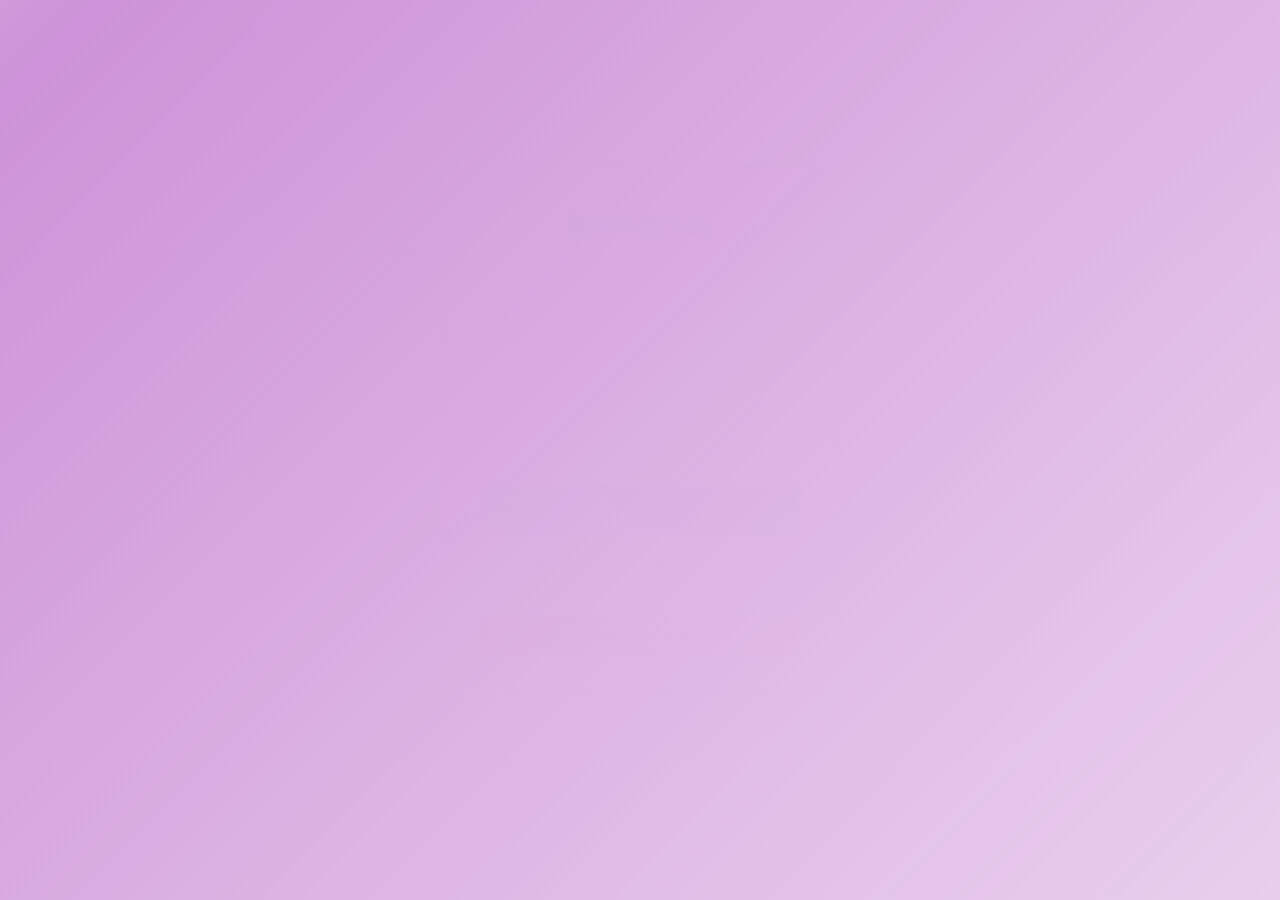
<file: client/index.html>
<!DOCTYPE html>
<html lang="zh-CN">
<head>
    <meta charset="UTF-8">
    <meta name="viewport" content="width=device-width, initial-scale=1.0">
    <title>智能瞭望系统</title>
    <link rel="stylesheet" href="css/style.css">
</head>
<body>
    <!-- 导航栏 -->
    <nav id="navbar" class="navbar">
        <div class="navbar-brand">
            <h1 class="app-name">智能瞭望系统</h1>
        </div>
        
        <div class="navbar-menu">
            <a href="#data-collection" class="navbar-item active">数据采集</a>
            <a href="#data-management" class="navbar-item">数据管理</a>
            <a href="#search-source-management" class="navbar-item">搜索源管理</a>

            <a href="#profile" class="navbar-item">个人资料</a>
        </div>
    </nav>
    
    <!-- 主内容区域 -->
    <main id="main-content" class="main-content">
        <!-- 数据采集页面 -->
        <section id="data-collection" class="page active">
            <div class="page-header">
                <h2>数据采集</h2>
            </div>
            
            <div class="search-controls">
                <input type="text" id="search-content" placeholder="请输入搜索内容">
                <input type="number" id="max-pages" placeholder="筛选页数" min="1" value="1">
                <button id="start-search" class="btn btn-primary">开始搜索</button>
            </div>
            
            <div id="search-status" class="status-message"></div>
            
            <div id="search-results" class="search-results">
                <!-- 数据卡片将通过JavaScript动态生成 -->
            </div>
            
            <div id="pagination" class="pagination">
                <!-- 分页控件将通过JavaScript动态生成 -->
            </div>
            
            <div class="selection-controls">
                <button id="select-all" class="btn btn-secondary">全选</button>
                <button id="deselect-all" class="btn btn-secondary">取消全选</button>
                <button id="filter-selected" class="btn btn-primary">筛选选中数据</button>
            </div>
        </section>
        
        <!-- 数据管理页面 -->
        <section id="data-management" class="page">
            <div class="page-header">
                <h2>数据管理</h2>
            </div>
            
            <div class="search-controls">
                <input type="text" id="data-search-content" placeholder="请输入搜索内容">
                <select id="data-search-field">
                    <option value="title">标题</option>
                    <option value="summary">摘要</option>
                    <option value="data_source">数据来源</option>
                </select>
                <button id="search-data" class="btn btn-primary">搜索</button>
            </div>
            
            <div id="data-management-status" class="status-message"></div>
            
            <div id="data-list" class="data-list">
                <!-- 数据列表将通过JavaScript动态生成 -->
            </div>
            
            <div class="selection-controls">
                <button id="select-all-data" class="btn btn-secondary">全选</button>
                <button id="deselect-all-data" class="btn btn-secondary">取消全选</button>
                <button id="delete-selected-data" class="btn btn-danger">删除选中数据</button>
                <button id="analyze-selected-data" class="btn btn-primary">分析选中数据</button>
            </div>
        </section>
        
        <!-- 搜索源管理页面 -->
        <section id="search-source-management" class="page">
            <div class="page-header">
                <h2>搜索源管理</h2>
                <button id="refresh-search-sources" class="btn btn-primary">刷新</button>
            </div>
            
            <div id="search-source-status" class="status-message"></div>
            
            <div id="search-source-list" class="search-source-list">
                <!-- 搜索源列表将通过JavaScript动态生成 -->
            </div>
        </section>
        
        <!-- 个人资料页面 -->
        <section id="profile" class="page">
            <div class="page-header">
                <h2>个人资料</h2>
            </div>
            
            <div class="profile-info">
                <div class="info-item">
                    <label>用户名:</label>
                    <span id="profile-username"></span>
                </div>
                
                <div class="info-item">
                    <label>权限等级:</label>
                    <span id="profile-permission-level"></span>
                </div>
            </div>
            
            <button id="logout" class="btn btn-danger">退出登录</button>
        </section>
        

    </main>
    
    <!-- 数据卡片详情模态框 -->
    <div id="data-card-modal" class="modal">
        <div class="modal-content">
            <span class="close-modal">&times;</span>
            
            <div id="modal-data-card" class="data-card">
                <!-- 数据卡片内容将通过JavaScript动态生成 -->
            </div>
        </div>
    </div>
    
    <script src="js/websocket.js"></script>
    <script src="js/app.js"></script>
</body>
</html>
</file>
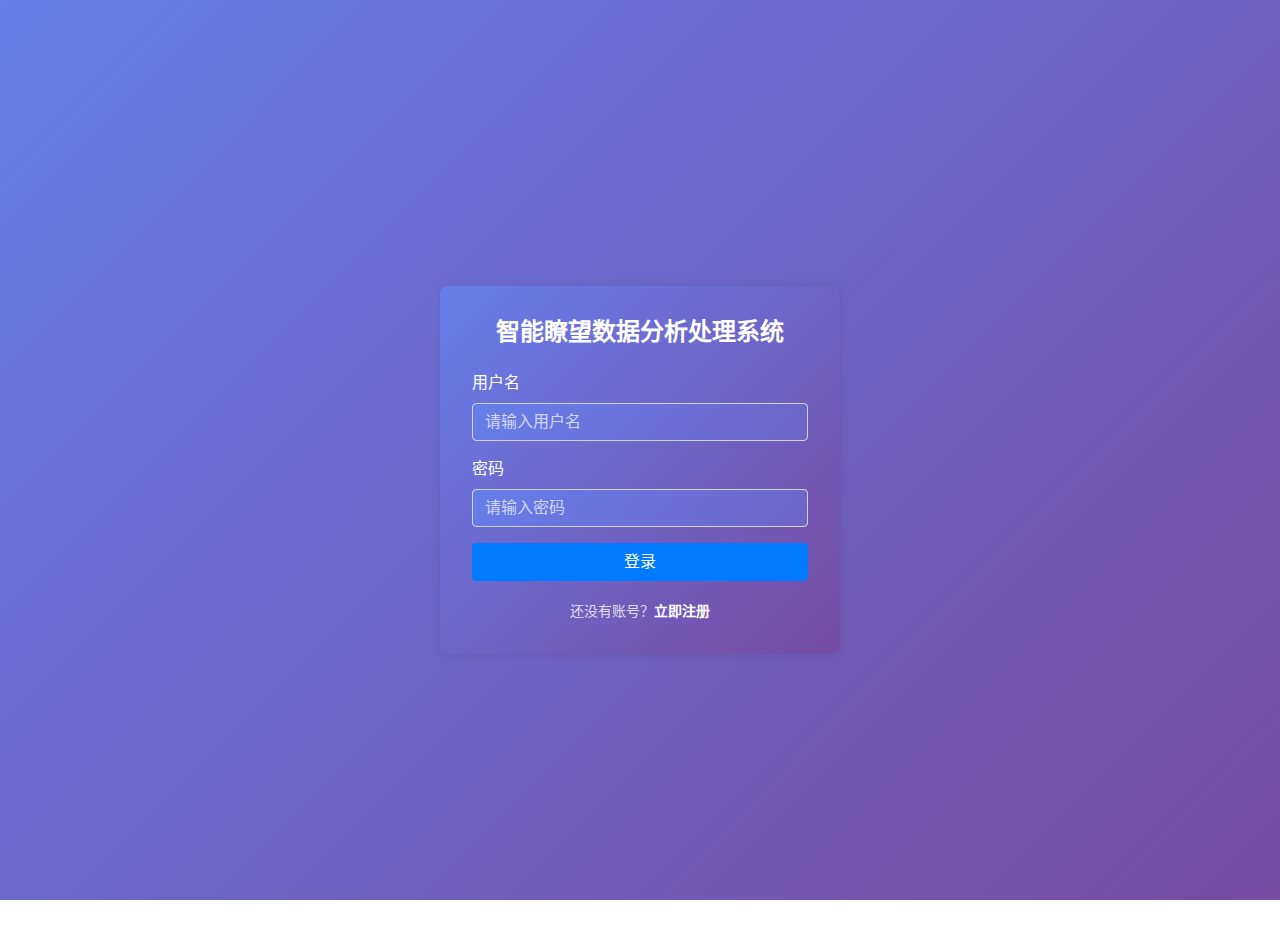
<file: clients/html/index.html>
<!DOCTYPE html>
<html lang="zh-CN">
<head>
    <meta charset="UTF-8">
    <meta name="viewport" content="width=device-width, initial-scale=1.0">
    <title>智能瞭望数据分析处理系统</title>
    <link rel="stylesheet" href="../css/styles.css">
    <link rel="stylesheet" href="../css/local-bootstrap.css">
</head>
<body>
    <div id="app">
        <!-- 登录页 -->
        <div id="login-page" class="page active">
            <div class="login-container">
                <div class="login-card">
                    <h1 class="app-title">智能瞭望数据分析处理系统</h1>
                    <div class="form-group">
                        <label for="username">用户名</label>
                        <input type="text" id="username" class="form-control" placeholder="请输入用户名">
                    </div>
                    <div class="form-group">
                        <label for="password">密码</label>
                        <input type="password" id="password" class="form-control" placeholder="请输入密码">
                    </div>
                    <button id="login-btn" class="btn btn-primary btn-block">登录</button>
                    <div class="login-footer">
                        <p>还没有账号？<a href="#" id="show-register-btn">立即注册</a></p>
                    </div>
                </div>
            </div>
        </div>
        
        <!-- 注册页 -->
        <div id="register-page" class="page">
            <div class="login-container">
                <div class="login-card">
                    <h1 class="app-title">Telescope Data Center</h1>
                    <div class="form-group">
                        <label for="register-username">用户名</label>
                        <input type="text" id="register-username" class="form-control" placeholder="请输入用户名">
                    </div>
                    <div class="form-group">
                        <label for="register-password">密码</label>
                        <input type="password" id="register-password" class="form-control" placeholder="请输入密码">
                    </div>
                    <div class="form-group">
                        <label for="confirm-password">确认密码</label>
                        <input type="password" id="confirm-password" class="form-control" placeholder="请再次输入密码">
                    </div>
                    <button id="register-btn" class="btn btn-primary btn-block">注册</button>
                    <div class="login-footer">
                        <p>已有账号？<a href="#" id="show-login-btn">立即登录</a></p>
                    </div>
                </div>
            </div>
        </div>
        
        <!-- 导航栏 -->
        <nav id="navbar" class="navbar navbar-expand-lg navbar-dark bg-dark">
            <div class="container">
                <a class="navbar-brand" href="#">智能瞭望数据分析处理系统</a>
                <div class="collapse navbar-collapse">
                    <ul class="navbar-nav me-auto">
                        <li class="nav-item">
                            <a class="nav-link" href="#data-collection" data-page="data-collection">数据采集</a>
                        </li>
                        <li class="nav-item">
                            <a class="nav-link" href="#data-management" data-page="data-management">数据管理</a>
                        </li>
                        <li class="nav-item">
                            <a class="nav-link" href="#source-management" data-page="source-management">搜索源管理</a>
                        </li>
                        <li class="nav-item">
                            <a class="nav-link" href="#profile" data-page="profile">个人资料</a>
                        </li>
                    </ul>
                    <ul class="navbar-nav">
                        <li class="nav-item">
                            <a class="nav-link" href="#" id="logout-btn">退出登录</a>
                        </li>
                    </ul>
                </div>
            </div>
        </nav>
        
        <!-- 数据采集页面 -->
        <div id="data-collection" class="page container">
            <h2 class="page-title">数据采集</h2>
            <div class="search-controls">
                <div class="input-group mb-3">
                    <input type="text" id="search-content" class="form-control" placeholder="请输入搜索内容">
                    <input type="number" id="page-count" class="form-control" placeholder="页数" min="1" max="10">
                    <button id="start-search-btn" class="btn btn-primary">开始搜索</button>
                </div>
            </div>
            
            <div id="search-results" class="results-container">
                <!-- 搜索结果将在这里显示 -->
            </div>
            
            <div id="pagination" class="pagination-container">
                <!-- 分页控件将在这里显示 -->
            </div>
            
            <div class="filter-controls">
                <button id="filter-btn" class="btn btn-success">筛选选中数据</button>
            </div>
        </div>
        
        <!-- 数据管理页面 -->
        <div id="data-management" class="page container">
            <h2 class="page-title">数据管理</h2>
            <div class="search-controls">
                <div class="input-group mb-3">
                    <input type="text" id="data-search-content" class="form-control" placeholder="请输入搜索内容">
                    <select id="search-field" class="form-control">
                        <option value="title">标题</option>
                        <option value="summary">摘要</option>
                        <option value="source">来源</option>
                    </select>
                    <button id="data-search-btn" class="btn btn-primary">搜索</button>
                </div>
            </div>
            
            <div id="data-records" class="records-container">
                <!-- 数据记录将在这里显示 -->
            </div>
            
            <div class="data-actions">
                <button id="delete-data-btn" class="btn btn-danger">删除选中数据</button>
                <button id="analyze-data-btn" class="btn btn-info">分析选中数据</button>
            </div>
        </div>
        
        <!-- 搜索源管理页面 -->
        <div id="source-management" class="page container">
            <div class="page-header">
                <h2 class="page-title">搜索源管理</h2>
                <button id="refresh-sources-btn" class="btn btn-primary">刷新</button>
            </div>
            <div id="source-list" class="source-list">
                <!-- 搜索源将在这里显示 -->
            </div>
        </div>
        
        <!-- 个人资料页面 -->
        <div id="profile" class="page container">
            <h2 class="page-title">个人资料</h2>
            <div class="profile-card">
                <div class="profile-info">
                    <p><strong>用户名:</strong> <span id="profile-username"></span></p>
                    <p><strong>权限等级:</strong> <span id="profile-permission"></span></p>
                    <p><strong>实名认证状态:</strong> <span id="verification-status" class="status"></span></p>
                    <p><strong>真实姓名:</strong> <span id="profile-real-name"></span></p>
                    <p><strong>身份证号:</strong> <span id="profile-id-card"></span></p>
                    <p><strong>手机号:</strong> <span id="profile-phone-number"></span></p>
                </div>
                <div class="profile-actions">
                    <button id="perfect-info-btn" class="btn btn-primary">完善信息</button>
                </div>
            </div>
        </div>
        
        <!-- 实名认证弹窗 -->
        <div class="modal fade" id="verification-modal" tabindex="-1" aria-labelledby="verification-modal-label" aria-hidden="true">
            <div class="modal-dialog">
                <div class="modal-content">
                    <div class="modal-header">
                        <h5 class="modal-title" id="verification-modal-label">实名认证</h5>
                        <button type="button" class="btn-close" data-bs-dismiss="modal" aria-label="Close"></button>
                    </div>
                    <div class="modal-body">
                        <form id="verification-form">
                            <div class="form-group">
                                <label for="real-name" class="form-label">真实姓名 <span class="text-danger">*</span></label>
                                <input type="text" class="form-control" id="real-name" name="realName" placeholder="请输入真实姓名">
                                <div class="invalid-feedback"></div>
                            </div>
                            <div class="form-group">
                                <label for="id-card" class="form-label">身份证号 <span class="text-danger">*</span></label>
                                <input type="text" class="form-control" id="id-card" name="idCard" placeholder="请输入18位有效身份证号（含X/x）">
                                <div class="invalid-feedback"></div>
                            </div>
                            <div class="form-group">
                                <label for="phone-number" class="form-label">手机号 <span class="text-danger">*</span></label>
                                <div class="input-group">
                                    <input type="tel" class="form-control" id="phone-number" name="phoneNumber" placeholder="请输入以13/14/15/17/18/19开头的11位手机号">
                                    <button type="button" id="send-code-btn" class="btn btn-primary">获取验证码</button>
                                </div>
                                <div class="invalid-feedback"></div>
                            </div>
                            <div class="form-group">
                                <label for="verification-code" class="form-label">验证码 <span class="text-danger">*</span></label>
                                <input type="text" class="form-control" id="verification-code" name="verificationCode" placeholder="请输入6位验证码">
                                <div class="invalid-feedback"></div>
                            </div>
                            <div class="form-group form-check">
                                <input type="checkbox" class="form-check-input" id="agreement-checkbox">
                                <label class="form-check-label" for="agreement-checkbox">
                                    我已阅读并同意<a href="#" id="agreement-link">《实名认证服务协议》</a> <span class="text-danger">*</span>
                                </label>
                                <div class="invalid-feedback"></div>
                            </div>
                        </form>
                    </div>
                    <div class="modal-footer">
                        <button type="button" class="btn btn-secondary" data-bs-dismiss="modal">取消</button>
                        <button type="submit" form="verification-form" class="btn btn-primary">提交认证</button>
                    </div>
                </div>
            </div>
        </div>
        
        <!-- Toast通知组件 -->
        <div id="toast-container" class="toast-container position-fixed top-0 end-0 p-3"></div>
        
        <!-- 加载指示器 -->
        <div id="loading-indicator" class="loading-indicator">
            <div class="spinner-border" role="status">
                <span class="sr-only">加载中...</span>
            </div>
            <p id="loading-message">处理中...</p>
        </div>
    </div>
    
    <!-- 数据卡片模态框 -->
    <div class="modal fade" id="data-card-modal" tabindex="-1" aria-labelledby="data-card-modal-label" aria-hidden="true">
        <div class="modal-dialog modal-lg">
            <div class="modal-content">
                <div class="modal-header">
                    <h5 class="modal-title" id="data-card-modal-label">数据详情</h5>
                    <button type="button" class="btn-close" data-bs-dismiss="modal" aria-label="Close"></button>
                </div>
                <div class="modal-body">
                    <div id="modal-data-card" class="data-card">
                        <!-- 数据卡片内容将在这里显示 -->
                    </div>
                </div>
            </div>
        </div>
    </div>
    
    <script src="../js/app.js"></script>
     <script src="../js/websocket.js"></script>
     <script src="../js/pages/login.js"></script>
     <script src="../js/pages/data-collection.js"></script>
     <script src="../js/pages/data-management.js"></script>
     <script src="../js/pages/source-management.js"></script>
     <script src="../js/pages/profile.js"></script>
</body>
</html>
</file>
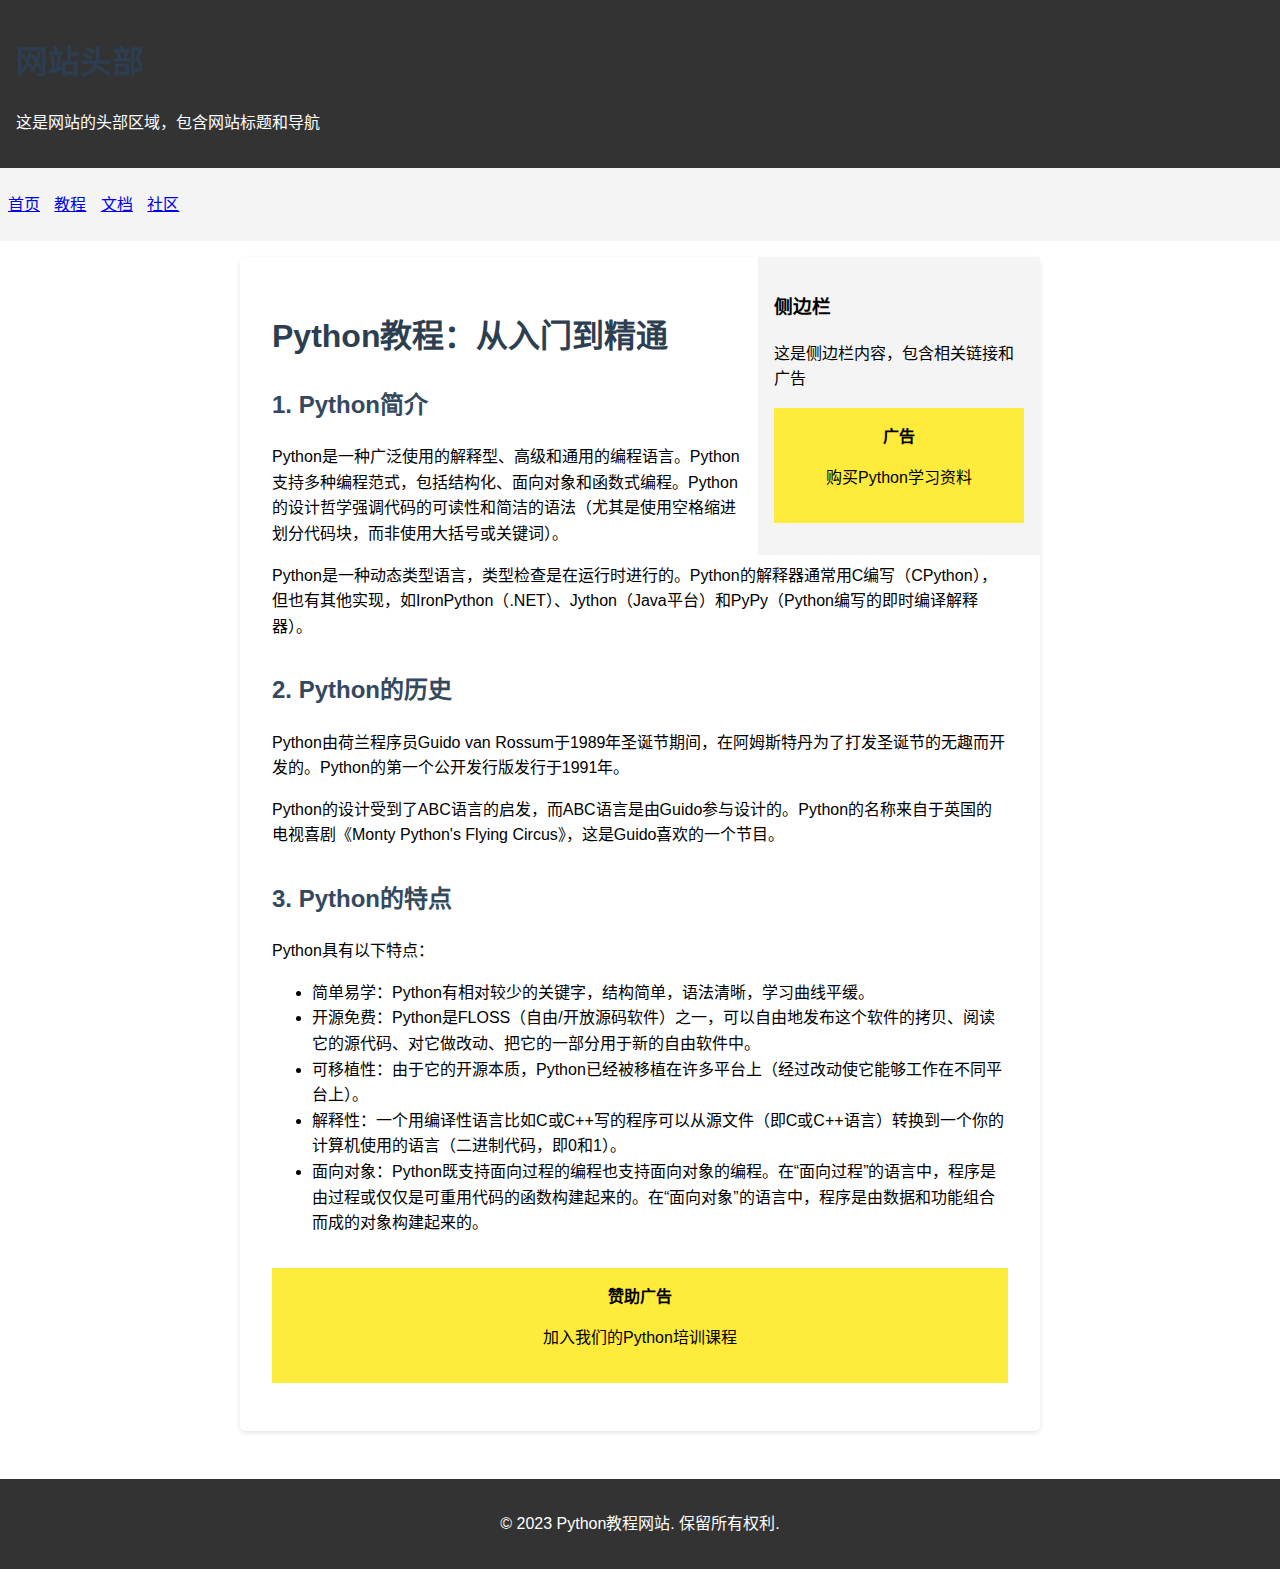
<file: test_local_html.html>
<!DOCTYPE html>
<html lang="zh-CN">
<head>
    <meta charset="UTF-8">
    <title>测试页面 - Python教程</title>
    <style>
        body {
            font-family: Arial, sans-serif;
            line-height: 1.6;
            margin: 0;
            padding: 0;
        }
        header {
            background: #333;
            color: white;
            padding: 1rem;
        }
        nav {
            background: #f4f4f4;
            padding: 0.5rem;
        }
        nav ul {
            list-style: none;
            padding: 0;
        }
        nav ul li {
            display: inline;
            margin-right: 10px;
        }
        main {
            padding: 1rem;
            max-width: 800px;
            margin: 0 auto;
        }
        article {
            background: white;
            padding: 2rem;
            border-radius: 5px;
            box-shadow: 0 2px 5px rgba(0,0,0,0.1);
        }
        h1 {
            color: #2c3e50;
        }
        h2 {
            color: #34495e;
            margin-top: 1.5rem;
        }
        p {
            margin-bottom: 1rem;
        }
        .content-section {
            margin-bottom: 2rem;
        }
        footer {
            background: #333;
            color: white;
            text-align: center;
            padding: 1rem;
            margin-top: 2rem;
        }
        .sidebar {
            float: right;
            width: 250px;
            background: #f4f4f4;
            padding: 1rem;
            margin-left: 1rem;
        }
        .advertisement {
            background: #ffeb3b;
            padding: 1rem;
            margin: 1rem 0;
            text-align: center;
        }
    </style>
</head>
<body>
    <header>
        <h1>网站头部</h1>
        <p>这是网站的头部区域，包含网站标题和导航</p>
    </header>
    
    <nav>
        <ul>
            <li><a href="#">首页</a></li>
            <li><a href="#">教程</a></li>
            <li><a href="#">文档</a></li>
            <li><a href="#">社区</a></li>
        </ul>
    </nav>
    
    <main>
        <div class="sidebar">
            <h3>侧边栏</h3>
            <p>这是侧边栏内容，包含相关链接和广告</p>
            <div class="advertisement">
                <strong>广告</strong>
                <p>购买Python学习资料</p>
            </div>
        </div>
        
        <article>
            <h1>Python教程：从入门到精通</h1>
            
            <div class="content-section">
                <h2>1. Python简介</h2>
                <p>Python是一种广泛使用的解释型、高级和通用的编程语言。Python支持多种编程范式，包括结构化、面向对象和函数式编程。Python的设计哲学强调代码的可读性和简洁的语法（尤其是使用空格缩进划分代码块，而非使用大括号或关键词）。</p>
                <p>Python是一种动态类型语言，类型检查是在运行时进行的。Python的解释器通常用C编写（CPython），但也有其他实现，如IronPython（.NET）、Jython（Java平台）和PyPy（Python编写的即时编译解释器）。</p>
            </div>
            
            <div class="content-section">
                <h2>2. Python的历史</h2>
                <p>Python由荷兰程序员Guido van Rossum于1989年圣诞节期间，在阿姆斯特丹为了打发圣诞节的无趣而开发的。Python的第一个公开发行版发行于1991年。</p>
                <p>Python的设计受到了ABC语言的启发，而ABC语言是由Guido参与设计的。Python的名称来自于英国的电视喜剧《Monty Python's Flying Circus》，这是Guido喜欢的一个节目。</p>
            </div>
            
            <div class="content-section">
                <h2>3. Python的特点</h2>
                <p>Python具有以下特点：</p>
                <ul>
                    <li>简单易学：Python有相对较少的关键字，结构简单，语法清晰，学习曲线平缓。</li>
                    <li>开源免费：Python是FLOSS（自由/开放源码软件）之一，可以自由地发布这个软件的拷贝、阅读它的源代码、对它做改动、把它的一部分用于新的自由软件中。</li>
                    <li>可移植性：由于它的开源本质，Python已经被移植在许多平台上（经过改动使它能够工作在不同平台上）。</li>
                    <li>解释性：一个用编译性语言比如C或C++写的程序可以从源文件（即C或C++语言）转换到一个你的计算机使用的语言（二进制代码，即0和1）。</li>
                    <li>面向对象：Python既支持面向过程的编程也支持面向对象的编程。在“面向过程”的语言中，程序是由过程或仅仅是可重用代码的函数构建起来的。在“面向对象”的语言中，程序是由数据和功能组合而成的对象构建起来的。</li>
                </ul>
            </div>
            
            <div class="advertisement">
                <strong>赞助广告</strong>
                <p>加入我们的Python培训课程</p>
            </div>
        </article>
    </main>
    
    <footer>
        <p>&copy; 2023 Python教程网站. 保留所有权利.</p>
    </footer>
    
    <script>
        // 这是一段JavaScript代码
        console.log("页面加载完成");
    </script>
</body>
</html>
</file>
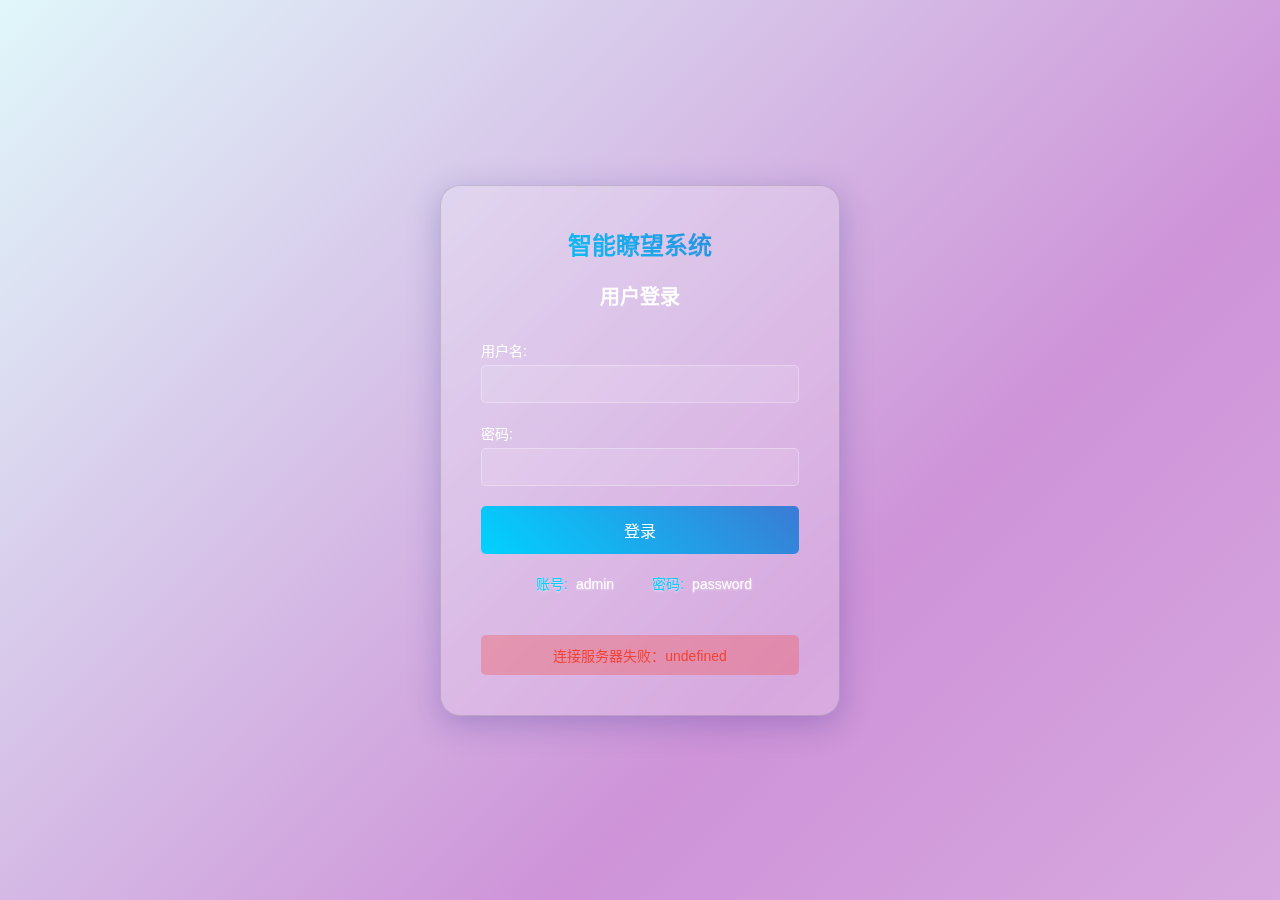
<file: client/login.html>
<!DOCTYPE html>
<html lang="zh-CN">
<head>
    <meta charset="UTF-8">
    <meta name="viewport" content="width=device-width, initial-scale=1.0">
    <title>智能瞭望系统 - 登录</title>
    <link rel="stylesheet" href="css/style.css">
</head>
<body>
    <div class="container">
        <div class="login-box">
            <h1 class="app-name">智能瞭望系统</h1>
            <h2 class="login-title">用户登录</h2>
            
            <form id="login-form">
                <div class="form-group">
                    <label for="username">用户名:</label>
                    <input type="text" id="username" name="username" required>
                </div>
                
                <div class="form-group">
                    <label for="password">密码:</label>
                    <input type="password" id="password" name="password" required>
                </div>
                
                <button type="submit" class="login-btn">登录</button>
            </form>
            
            <div class="initial-credentials">
                <p>
                    <span class="credential-item"><span class="credential-label">账号:</span> admin</span>
                    <span class="credential-item"><span class="credential-label">密码:</span> password</span>
                </p>
            </div>
            
            <div id="login-message" class="message"></div>
        </div>
    </div>
    
    <script src="js/websocket.js"></script>
    <script src="js/login.js"></script>
</body>
</html>
</file>
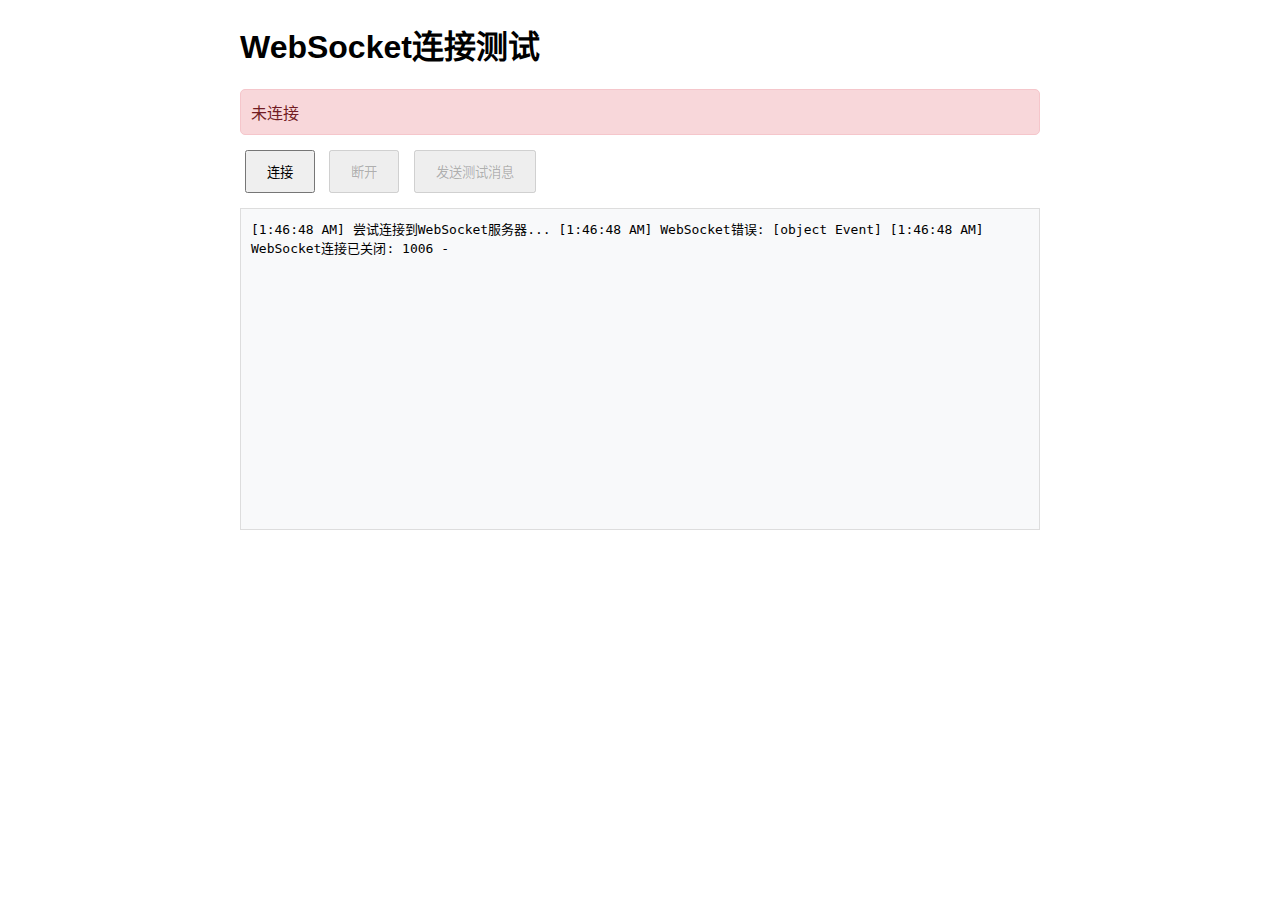
<file: client/websocket_test.html>
<!DOCTYPE html>
<html lang="zh-CN">
<head>
    <meta charset="UTF-8">
    <meta name="viewport" content="width=device-width, initial-scale=1.0">
    <title>WebSocket连接测试</title>
    <style>
        body {
            font-family: Arial, sans-serif;
            margin: 20px;
        }
        .container {
            max-width: 800px;
            margin: 0 auto;
        }
        .status {
            padding: 10px;
            margin: 10px 0;
            border-radius: 5px;
        }
        .connected {
            background-color: #d4edda;
            color: #155724;
            border: 1px solid #c3e6cb;
        }
        .disconnected {
            background-color: #f8d7da;
            color: #721c24;
            border: 1px solid #f5c6cb;
        }
        .log {
            height: 300px;
            overflow-y: scroll;
            border: 1px solid #ddd;
            padding: 10px;
            margin: 10px 0;
            font-family: monospace;
            background-color: #f8f9fa;
        }
        button {
            padding: 10px 20px;
            margin: 5px;
            cursor: pointer;
        }
    </style>
</head>
<body>
    <div class="container">
        <h1>WebSocket连接测试</h1>
        <div id="status" class="status disconnected">未连接</div>
        <div class="controls">
            <button id="connectBtn">连接</button>
            <button id="disconnectBtn" disabled>断开</button>
            <button id="sendBtn" disabled>发送测试消息</button>
        </div>
        <div class="log" id="log"></div>
    </div>

    <script>
        const statusElement = document.getElementById('status');
        const connectBtn = document.getElementById('connectBtn');
        const disconnectBtn = document.getElementById('disconnectBtn');
        const sendBtn = document.getElementById('sendBtn');
        const logElement = document.getElementById('log');
        let socket = null;

        function log(message) {
            const timestamp = new Date().toLocaleTimeString();
            logElement.innerHTML += `[${timestamp}] ${message}\n`;
            logElement.scrollTop = logElement.scrollHeight;
        }

        function updateStatus(connected) {
            if (connected) {
                statusElement.className = 'status connected';
                statusElement.textContent = '已连接';
                connectBtn.disabled = true;
                disconnectBtn.disabled = false;
                sendBtn.disabled = false;
            } else {
                statusElement.className = 'status disconnected';
                statusElement.textContent = '未连接';
                connectBtn.disabled = false;
                disconnectBtn.disabled = true;
                sendBtn.disabled = true;
            }
        }

        connectBtn.addEventListener('click', () => {
            log('尝试连接到WebSocket服务器...');
            
            try {
                // 连接到WebSocket服务器
                socket = new WebSocket('ws://localhost:8000');
                
                socket.onopen = () => {
                    log('WebSocket连接已成功建立');
                    updateStatus(true);
                };
                
                socket.onmessage = (event) => {
                    log(`收到消息: ${event.data}`);
                };
                
                socket.onerror = (error) => {
                    log(`WebSocket错误: ${error}`);
                    console.error('WebSocket错误:', error);
                };
                
                socket.onclose = (event) => {
                    log(`WebSocket连接已关闭: ${event.code} - ${event.reason}`);
                    updateStatus(false);
                };
            } catch (error) {
                log(`连接失败: ${error}`);
                console.error('连接失败:', error);
            }
        });

        disconnectBtn.addEventListener('click', () => {
            if (socket) {
                socket.close();
                socket = null;
            }
        });

        sendBtn.addEventListener('click', () => {
            if (socket && socket.readyState === WebSocket.OPEN) {
                const message = { type: 'test_message', data: 'Hello from test page' };
                socket.send(JSON.stringify(message));
                log(`发送消息: ${JSON.stringify(message)}`);
            }
        });

        // 页面加载时自动尝试连接
        window.addEventListener('load', () => {
            connectBtn.click();
        });
    </script>
</body>
</html>
</file>
<file: client/css/style.css>
/* 全局样式 */
* {
    margin: 0;
    padding: 0;
    box-sizing: border-box;
}

/* 全局段落样式 */
p {
    color: #333;
    font-weight: 500;
    text-shadow: 0 1px 2px rgba(255, 255, 255, 0.5);
    line-height: 1.5;
}

body {
    font-family: 'Segoe UI', Tahoma, Geneva, Verdana, sans-serif;
    background: linear-gradient(-45deg, #e0f7fa, #b2ebf2, #80deea, #f3e5f5, #e1bee7, #ce93d8, #e0f7fa);
    background-size: 400% 400%;
    color: #333;
    min-height: 100vh;
    overflow-x: hidden;
    animation: gradientAnimation 15s ease infinite;
}

/* 动态渐变动画 */
@keyframes gradientAnimation {
    0% {
        background-position: 0% 50%;
    }
    50% {
        background-position: 100% 50%;
    }
    100% {
        background-position: 0% 50%;
    }
}

/* 容器样式 */
.container {
    display: flex;
    justify-content: center;
    align-items: center;
    min-height: 100vh;
    padding: 20px;
}

/* 登录页面样式 */
.login-box {
    background: rgba(255, 255, 255, 0.2);
    backdrop-filter: blur(10px);
    border-radius: 20px;
    padding: 40px;
    box-shadow: 0 8px 32px 0 rgba(31, 38, 135, 0.25);
    border: 1px solid rgba(100, 100, 100, 0.25);
    width: 100%;
    max-width: 400px;
    animation: fadeIn 0.5s ease-in-out;
    position: relative;
    z-index: 1;
    transform: translateY(0);
    transition: transform 0.3s ease, box-shadow 0.3s ease;
}

.login-box:hover {
    transform: translateY(-5px);
    box-shadow: 0 12px 40px 0 rgba(31, 38, 135, 0.3);
}

/* 初始账号密码样式 */
.initial-credentials {
    background: transparent;
    border-radius: 8px;
    padding: 15px;
    margin-bottom: 20px;
}

.initial-credentials p {
    margin: 5px 0;
    font-size: 14px;
    color: #fff;
    display: flex;
    align-items: center;
    justify-content: center;
}

.credential-item {
    margin: 0 15px;
    display: flex;
    align-items: center;
}

.credential-label {
    width: 40px;
    text-align: right;
    margin-right: 8px;
    color: #00d2ff;
    font-weight: 500;
    flex-shrink: 0;
}

/* 动态背景效果 */
@keyframes gradientShift {
    0% {
        background-position: 0% 50%;
    }
    50% {
        background-position: 100% 50%;
    }
    100% {
        background-position: 0% 50%;
    }
}

body {
    font-family: 'Segoe UI', Tahoma, Geneva, Verdana, sans-serif;
    background: linear-gradient(-45deg, #e0f7fa, #b2ebf2, #80deea, #f3e5f5, #e1bee7, #ce93d8, #e0f7fa);
    background-size: 400% 400%;
    animation: gradientAnimation 15s ease infinite;
    color: #fff;
    min-height: 100vh;
    overflow-x: hidden;
}

.app-name {
    text-align: center;
    font-size: 24px;
    margin-bottom: 20px;
    background: linear-gradient(45deg, #00d2ff, #3a7bd5);
    -webkit-background-clip: text;
    -webkit-text-fill-color: transparent;
}

.login-title {
    text-align: center;
    font-size: 20px;
    margin-bottom: 30px;
    color: #fff;
}

.form-group {
    margin-bottom: 20px;
}

.form-group label {
    display: block;
    margin-bottom: 5px;
    font-size: 14px;
    color: #fff;
}

.form-group input {
    width: 100%;
    padding: 10px;
    border: 1px solid rgba(255, 255, 255, 0.3);
    border-radius: 5px;
    background: rgba(255, 255, 255, 0.1);
    color: #fff;
    font-size: 14px;
}

.form-group input:focus {
    outline: none;
    border-color: #00d2ff;
    background: rgba(255, 255, 255, 0.15);
}

.login-btn {
    width: 100%;
    padding: 12px;
    border: none;
    border-radius: 5px;
    background: linear-gradient(45deg, #00d2ff, #3a7bd5);
    color: #fff;
    font-size: 16px;
    cursor: pointer;
    transition: all 0.3s ease;
}

.login-btn:hover {
    transform: translateY(-2px);
    box-shadow: 0 5px 15px rgba(0, 210, 255, 0.3);
}

.message {
    margin-top: 20px;
    padding: 10px;
    border-radius: 5px;
    text-align: center;
    font-size: 14px;
}

/* 导航栏样式 */
.navbar {
    background: rgba(255, 255, 255, 0.95);
    backdrop-filter: blur(15px);
    border-bottom: 1px solid rgba(100, 100, 100, 0.3);
    padding: 10px 20px;
    display: flex;
    flex-direction: column;
    justify-content: center;
    align-items: center;
    height: 90px;
    position: fixed;
    top: 0;
    left: 0;
    right: 0;
    z-index: 1000;
    box-shadow: 0 2px 10px rgba(0, 0, 0, 0.1);
}

.navbar-brand .app-name {
    font-size: 20px;
    margin: 0 0 5px 0;
}

.navbar-menu {
    display: flex;
    gap: 20px;
    margin: 0;
}

.navbar-item {
    color: #333;
    text-decoration: none;
    padding: 8px 15px;
    border-radius: 5px;
    transition: all 0.3s ease;
    font-size: 13px;
}

.navbar-item:hover, .navbar-item.active {
    background: rgba(0, 210, 255, 0.2);
    color: #00d2ff;
}

/* 主内容区域样式 */
.main-content {
    margin-top: 90px;
    padding: 20px;
    min-height: calc(100vh - 90px);
    max-width: 1200px;
    margin-left: auto;
    margin-right: auto;
}

/* 页面样式 */
.page {
    display: none;
    animation: fadeIn 0.5s ease-in-out;
}

.page.active {
    display: block;
}

.page-header {
    margin-bottom: 30px;
}

.page-header h2 {
    font-size: 24px;
    background: linear-gradient(45deg, #00d2ff, #3a7bd5);
    -webkit-background-clip: text;
    -webkit-text-fill-color: transparent;
}

/* 搜索控件样式 */
.search-controls {
    display: flex;
    gap: 10px;
    margin-bottom: 20px;
    flex-wrap: wrap;
}

.search-controls input,
.search-controls select {
    padding: 10px;
    border: 1px solid rgba(100, 100, 100, 0.3);
    border-radius: 5px;
    background: rgba(255, 255, 255, 0.8);
    color: #333;
    font-size: 14px;
}

.search-controls button {
    padding: 10px 20px;
    border: none;
    border-radius: 5px;
    font-size: 14px;
    cursor: pointer;
    width: auto;
    min-width: 80px;
}

.search-controls input:focus,
.search-controls select:focus {
    outline: none;
    border-color: #00d2ff;
    background: rgba(255, 255, 255, 0.15);
}

.search-controls select option {
    background: #fff;
    color: #333;
}

/* 按钮样式 */
.btn {
    padding: 10px 20px;
    border: none;
    border-radius: 5px;
    color: #fff;
    font-size: 14px;
    cursor: pointer;
    transition: all 0.3s ease;
    width: auto;
    min-width: 80px;
}

.btn-primary {
    background: linear-gradient(45deg, #00d2ff, #3a7bd5);
}

.btn-primary:hover {
    transform: translateY(-2px);
    box-shadow: 0 5px 15px rgba(0, 210, 255, 0.3);
}

.btn-secondary {
    background: rgba(150, 150, 150, 0.2);
    color: #333;
}

.btn-secondary:hover {
    background: rgba(150, 150, 150, 0.3);
}

.btn-danger {
    background: linear-gradient(45deg, #ff6b6b, #ee5a6f);
}

.btn-danger:hover {
    transform: translateY(-2px);
    box-shadow: 0 5px 15px rgba(255, 107, 107, 0.3);
}

/* 状态消息样式 */
.status-message {
    padding: 10px;
    border-radius: 5px;
    margin-bottom: 20px;
    font-size: 14px;
    max-width: 600px;
    margin-left: 0;
}

/* 搜索结果样式 */
.search-results {
    display: grid;
    grid-template-columns: repeat(auto-fill, minmax(300px, 1fr));
    gap: 20px;
    margin-bottom: 30px;
}

/* 数据卡片样式 */
.data-card {
    background: rgba(255, 255, 255, 0.8);
    backdrop-filter: blur(10px);
    border-radius: 10px;
    overflow: hidden;
    box-shadow: 0 5px 15px rgba(0, 0, 0, 0.1);
    border: 1px solid rgba(100, 100, 100, 0.1);
    transition: all 0.3s ease;
    cursor: pointer;
}

.data-card:hover {
    transform: translateY(-5px);
    box-shadow: 0 10px 25px rgba(0, 0, 0, 0.3);
}

.data-card-image {
    width: 100%;
    height: 200px;
    object-fit: cover;
    background: rgba(255, 255, 255, 0.1);
}

.data-card-content {
    padding: 15px;
}

.data-card-title {
    font-size: 16px;
    font-weight: bold;
    margin-bottom: 10px;
    color: #00d2ff;
    text-decoration: none;
}

.data-card-title:hover {
    text-decoration: underline;
}

.data-card-summary {
    font-size: 14px;
    margin-bottom: 10px;
    color: rgba(0, 0, 0, 0.8);
    line-height: 1.4;
}

.data-card-source {
    font-size: 12px;
    color: rgba(0, 0, 0, 0.6);
}

/* 分页样式 */
.pagination {
    display: flex;
    justify-content: center;
    align-items: center;
    gap: 10px;
    margin-bottom: 30px;
}

.pagination button {
    padding: 5px 10px;
    border: 1px solid rgba(100, 100, 100, 0.3);
    border-radius: 5px;
    background: rgba(255, 255, 255, 0.8);
    color: #333;
    font-size: 14px;
    cursor: pointer;
    transition: all 0.3s ease;
}

.pagination button:hover,
.pagination button.active {
    background: rgba(0, 210, 255, 0.3);
    color: #007bff;
}

/* 选择控件样式 */
.selection-controls {
    display: flex;
    gap: 10px;
    margin-bottom: 30px;
    flex-wrap: nowrap;
    overflow-x: auto;
}

/* 数据列表样式 */
.data-list {
    margin-bottom: 30px;
}

.data-item {
    background: rgba(255, 255, 255, 0.8);
    backdrop-filter: blur(10px);
    border-radius: 10px;
    padding: 15px;
    margin-bottom: 10px;
    box-shadow: 0 5px 15px rgba(0, 0, 0, 0.1);
    border: 1px solid rgba(100, 100, 100, 0.1);
    transition: all 0.3s ease;
    cursor: pointer;
    display: flex;
    flex-direction: column;
    min-height: 180px;
}

.data-item:hover {
    background: rgba(255, 255, 255, 0.9);
    box-shadow: 0 8px 20px rgba(0, 0, 0, 0.15);
}

/* 数据项头部样式 */
.data-item-header {
    margin-bottom: 10px;
    flex-shrink: 0;
}

.data-item-header h3 {
    font-size: 16px;
    font-weight: bold;
    margin-bottom: 5px;
    color: #00d2ff;
    white-space: nowrap;
    overflow: hidden;
    text-overflow: ellipsis;
}

.data-item-header .domain {
    font-size: 13px;
    font-weight: 500;
    color: #666;
    margin-bottom: 5px;
    white-space: nowrap;
    overflow: hidden;
    text-overflow: ellipsis;
}

/* 数据项内容样式 */
.data-item-content {
    flex-grow: 1;
    margin-bottom: 10px;
    overflow: hidden;
}



/* 数据项底部样式 */
.data-item-footer {
    display: flex;
    justify-content: space-between;
    align-items: center;
    flex-shrink: 0;
    min-height: 40px;
    border-top: 1px solid rgba(0, 0, 0, 0.1);
    padding-top: 10px;
}

.data-meta {
    font-size: 12px;
    color: rgba(0, 0, 0, 0.6);
    flex-grow: 1;
    white-space: nowrap;
    overflow: hidden;
    text-overflow: ellipsis;
    margin-right: 10px;
}

.data-meta span {
    font-size: 12px;
    color: rgba(0, 0, 0, 0.6);
}

/* 操作按钮样式 */
.data-actions {
    display: flex;
    gap: 8px;
    flex-shrink: 0;
    min-width: 180px;
}

.data-actions .action-btn {
    padding: 6px 12px;
    border: none;
    border-radius: 5px;
    cursor: pointer;
    font-size: 12px;
    font-weight: 600;
    transition: all 0.2s ease;
    min-width: 50px;
    text-align: center;
    white-space: nowrap;
}

.data-actions .collect-btn {
    background-color: #4CAF50;
    color: white;
}

.data-actions .collect-btn:hover {
    background-color: #45a049;
    transform: translateY(-1px);
    box-shadow: 0 2px 5px rgba(0, 0, 0, 0.15);
}



.data-actions .view-btn {
    background-color: #ff9800;
    color: white;
}

.data-actions .view-btn:hover {
    background-color: #e68900;
    transform: translateY(-1px);
    box-shadow: 0 2px 5px rgba(0, 0, 0, 0.15);
}

/* 搜索源列表样式 */
.search-source-list {
    display: flex;
    flex-wrap: wrap;
    gap: 20px;
    margin-bottom: 30px;
    justify-content: flex-start;
}

.search-source-card {
    flex: 1;
    min-width: 200px;
    max-width: 350px;
}

.search-source-card {
    background: rgba(255, 255, 255, 0.8);
    backdrop-filter: blur(10px);
    border-radius: 10px;
    padding: 15px;
    box-shadow: 0 5px 15px rgba(0, 0, 0, 0.1);
    border: 1px solid rgba(100, 100, 100, 0.1);
    transition: all 0.3s ease;
}

.search-source-card:hover {
    background: rgba(255, 255, 255, 0.9);
}

.search-source-card h3 {
    font-size: 16px;
    font-weight: bold;
    margin-bottom: 10px;
    color: #00d2ff;
}

.search-source-card p {
    font-size: 14px;
    color: rgba(0, 0, 0, 0.8);
    line-height: 1.4;
    margin-bottom: 10px;
}

.search-source-status {
    display: inline-block;
    padding: 3px 8px;
    border-radius: 10px;
    font-size: 12px;
}

.status-active {
    background: rgba(76, 175, 80, 0.3);
    color: #4caf50;
}

.status-inactive {
    background: rgba(244, 67, 54, 0.3);
    color: #f44336;
}

/* 个人资料样式 */
.profile-info {
    max-width: 500px;
    margin: 0 auto;
    background: rgba(255, 255, 255, 0.1);
    backdrop-filter: blur(10px);
    border-radius: 15px;
    padding: 30px;
    border: 1px solid rgba(100, 100, 100, 0.2);
    box-shadow: 0 5px 20px rgba(0, 0, 0, 0.1);
    margin-bottom: 30px;
}

/* 退出登录按钮样式 */
#logout {
    display: block;
    margin: 0 auto;
    max-width: 200px;
    width: auto;
    padding: 12px 30px;
}

.info-item {
    display: flex;
    align-items: center;
    margin-bottom: 20px;
}

.info-item label {
    width: 100px;
    font-size: 16px;
}

.info-item span {
    font-size: 16px;
    color: #00d2ff;
}

/* 模态框样式 */
.modal {
    display: none;
    position: fixed;
    z-index: 2000;
    left: 0;
    top: 0;
    width: 100%;
    height: 100%;
    background-color: rgba(0, 0, 0, 0.5);
    backdrop-filter: blur(5px);
}

.modal-content {
    background: rgba(255, 255, 255, 0.1);
    backdrop-filter: blur(10px);
    margin: 5% auto;
    padding: 20px;
    border-radius: 10px;
    box-shadow: 0 8px 32px 0 rgba(31, 38, 135, 0.37);
    border: 1px solid rgba(255, 255, 255, 0.18);
    width: 100%;
    max-width: 600px;
    animation: fadeIn 0.3s ease-in-out;
}

.close-modal {
    color: rgba(255, 255, 255, 0.6);
    float: right;
    font-size: 28px;
    font-weight: bold;
    cursor: pointer;
    transition: all 0.3s ease;
}

.close-modal:hover {
    color: #fff;
}

/* 动画 */
@keyframes fadeIn {
    from {
        opacity: 0;
        transform: translateY(-20px);
    }
    to {
        opacity: 1;
        transform: translateY(0);
    }
}

@keyframes fadeOut {
    from {
        opacity: 1;
        transform: translateY(0);
    }
    to {
        opacity: 0;
        transform: translateY(-20px);
    }
}

/* 响应式设计 */
@media (max-width: 768px) {
    .navbar {
        flex-direction: column;
        height: auto;
        padding: 10px;
    }
    
    .navbar-menu {
        margin-top: 10px;
        gap: 10px;
    }
    
    .main-content {
        margin-top: 100px;
    }
    
    /* 保持搜索控件在同一行显示 */
    .search-controls {
        flex-direction: row;
    }
    
    .search-controls input,
    .search-controls select,
    .search-controls button {
        width: auto;
        flex: 1;
    }
    
    .selection-controls {
        flex-wrap: nowrap;
    }
    
    .selection-controls button {
        width: auto;
    }
    
    .search-results {
        grid-template-columns: 1fr;
    }
    
    .search-source-list {
        flex-wrap: wrap;
    }
    
    .info-item {
        flex-direction: column;
        align-items: flex-start;
    }
}

@media (max-width: 480px) {
    .login-box {
        padding: 30px 20px;
    }
    
    .modal-content {
        margin: 10% auto;
        padding: 15px;
    }
}

/* 数据管理页面 - 表格样式 */
.data-table {
    width: 100%;
    border-collapse: collapse;
    margin: 20px 0;
    color: #ffffff;
    font-size: 14px;
    table-layout: fixed;
}

.data-table th, .data-table td {
    padding: 12px;
    border: 1px solid #ccc;
    text-align: center;
    vertical-align: top;
    overflow: hidden;
    text-overflow: ellipsis;
    white-space: nowrap;
    background-color: #ffffff;
    color: #000000;
    transition: background-color 0.2s ease;
}

.data-table th {
    background-color: rgba(0, 100, 255, 0.2);
    font-weight: bold;
    position: sticky;
    top: 0;
    z-index: 1;
    color: #000000;
    text-align: center;
}

.data-table tr {
    background-color: #ffffff;
    transition: background-color 0.2s ease;
}

.data-table tr:hover {
    background-color: rgba(0, 100, 255, 0.1);
}

.data-table tr:hover td {
    background-color: rgba(0, 100, 255, 0.05);
}

.data-table tr.selected {
    background-color: rgba(0, 210, 255, 0.2);
    border: 2px solid #00d2ff;
}

.data-table td:nth-child(1) {
    width: 80px;
}

.data-table td:nth-child(2) {
    width: 250px;
}

.data-table td:nth-child(3) {
    width: 150px;
}

.data-table td:nth-child(4) {
    width: 60px;
}

.data-table td:nth-child(5) {
    width: 150px;
}

.data-table td:nth-child(6) {
    width: 150px;
    text-align: center;
}

.data-checkbox {
    cursor: pointer;
    transform: scale(1.2);
}

/* 数据表格操作按钮样式 */
.data-table .action-btn {
    padding: 4px 8px;
    margin-right: 8px;
    border: none;
    border-radius: 3px;
    cursor: pointer;
    font-size: 12px;
    font-weight: 600;
    transition: all 0.2s ease;
    min-width: 45px;
    text-align: center;
    white-space: nowrap;
}

.data-table .view-btn {
    background-color: #ff9800;
    color: white;
}

.data-table .view-btn:hover {
    background-color: #e68900;
    transform: translateY(-1px);
    box-shadow: 0 2px 5px rgba(0, 0, 0, 0.15);
}

.data-table .collect-btn {
    background-color: #4CAF50;
    color: white;
}

.data-table .collect-btn:hover {
    background-color: #45a049;
    transform: translateY(-1px);
    box-shadow: 0 2px 5px rgba(0, 0, 0, 0.15);
}

.data-table .sniff-btn {
    background-color: #2196F3;
    color: white;
    margin-right: 0;
}

.data-table .sniff-btn:hover {
    background-color: #1976D2;
    transform: translateY(-1px);
    box-shadow: 0 2px 5px rgba(0, 0, 0, 0.15);
}

/* 响应式表格 */
@media screen and (max-width: 1200px) {
    .data-table {
        font-size: 12px;
    }
    
    .data-table th, .data-table td {
        padding: 8px;
    }
    
    .data-table td:nth-child(2) {
        width: 200px;
    }
    
    .data-table td:nth-child(3) {
        width: 120px;
    }
}

@media screen and (max-width: 768px) {
    .data-table {
        font-size: 11px;
    }
    
    .data-table th,
    .data-table td {
        padding: 5px;
    }
    
    .data-table td:nth-child(3) {
        width: 100px;
    }
    .data-table td:nth-child(4) {
        width: 50px;
    }
}
</file>
<file: clients/css/styles.css>
/* 全局样式 */
body {
    font-family: 'Segoe UI', Tahoma, Geneva, Verdana, sans-serif;
    background: linear-gradient(135deg, #667eea 0%, #764ba2 100%);
    background-attachment: fixed;
    margin: 0;
    padding: 0;
    color: #333;
}

/* 渐变移动动画 */
@keyframes gradientShift {
    0% {
        background-position: 0% 50%;
    }
    50% {
        background-position: 100% 50%;
    }
    100% {
        background-position: 0% 50%;
    }
}

/* 页面基础样式 */
.page {
    display: none;
    padding: 20px 0;
    animation: fadeIn 0.5s ease-in-out;
}

.page.active {
    display: block;
}

@keyframes fadeIn {
    from { opacity: 0; transform: translateY(20px); }
    to { opacity: 1; transform: translateY(0); }
}

.page-title {
    margin-bottom: 30px;
    color: #ffffff;
    font-weight: 700;
    text-shadow: 2px 2px 4px rgba(0, 0, 0, 0.2);
    letter-spacing: -0.5px;
}

/* 登录页样式 */
.login-container {
    height: 100vh;
    display: flex;
    align-items: center;
    justify-content: center;
    background: linear-gradient(135deg, #667eea 0%, #764ba2 100%);
}

.login-footer {
    margin-top: 20px;
    text-align: center;
}

.login-footer p {
    color: rgba(255, 255, 255, 0.8);
    font-size: 14px;
    margin: 0;
}

.login-footer a {
    color: white;
    text-decoration: none;
    font-weight: 600;
    transition: all 0.3s ease;
}

.login-footer a:hover {
    color: rgba(255, 255, 255, 0.9);
    text-decoration: underline;
}

.login-card {
    background: linear-gradient(135deg, #667eea 0%, #764ba2 100%);
    padding: 40px;
    border-radius: 10px;
    box-shadow: 0 10px 30px rgba(0, 0, 0, 0.2);
    width: 100%;
    max-width: 400px;
    animation: slideUp 0.5s ease-in-out;
    color: white;
}

@keyframes slideUp {
    from { opacity: 0; transform: translateY(50px); }
    to { opacity: 1; transform: translateY(0); }
}

.app-title {
    text-align: center;
    margin-bottom: 30px;
    color: white;
    font-size: 24px;
    font-weight: 700;
}

.form-group {
    margin-bottom: 20px;
}

.form-group label {
    color: white;
    font-weight: 500;
}

.form-control {
    background: linear-gradient(135deg, #667eea 0%, #764ba2 100%);
    background-size: 200% 200%;
    animation: gradientShift 3s ease infinite;
    border: 1px solid rgba(255, 255, 255, 0.3);
    border-radius: 5px;
    padding: 12px;
    font-size: 16px;
    transition: all 0.3s ease;
    color: white;
}

.form-control::placeholder {
    color: rgba(255, 255, 255, 0.7);
}

.form-control:focus {
    border-color: white;
    box-shadow: 0 0 0 0.2rem rgba(255, 255, 255, 0.25);
}

.btn-primary {
    background-color: rgba(255, 255, 255, 0.25);
    border: 1px solid rgba(255, 255, 255, 0.3);
    border-radius: 5px;
    padding: 12px;
    font-size: 16px;
    font-weight: 600;
    transition: all 0.3s ease;
    color: white;
    backdrop-filter: blur(10px);
}

.btn-primary:hover {
    background-color: rgba(255, 255, 255, 0.35);
    transform: translateY(-2px);
    box-shadow: 0 5px 15px rgba(0, 0, 0, 0.2);
}

/* 导航栏样式 */
#navbar {
    background: rgba(0, 0, 0, 0.9);
    backdrop-filter: blur(10px);
    border-bottom: 1px solid rgba(255, 255, 255, 0.1);
    transition: all 0.3s ease;
}

#navbar .navbar-brand {
    font-size: 24px;
    font-weight: 700;
    color: #667eea;
    transition: color 0.3s ease;
}

#navbar .navbar-brand:hover {
    color: #764ba2;
}

#navbar .nav-link {
    color: rgba(255, 255, 255, 0.8);
    font-weight: 500;
    margin-right: 15px;
    transition: all 0.3s ease;
}

#navbar .nav-link:hover {
    color: #667eea;
    transform: translateY(-2px);
}

/* 数据采集页面样式 */
.search-controls {
    margin-bottom: 30px;
    background: white;
    padding: 20px;
    border-radius: 10px;
    box-shadow: 0 2px 10px rgba(0, 0, 0, 0.1);
}

.search-controls .input-group {
    display: flex;
    gap: 10px;
}

.search-controls .form-control {
    flex: 1;
}

.results-container {
    display: grid;
    grid-template-columns: repeat(auto-fill, minmax(300px, 1fr));
    gap: 20px;
    margin-bottom: 30px;
}

/* 数据卡片样式 */
.data-card {
    background: white;
    border-radius: 10px;
    overflow: hidden;
    box-shadow: 0 2px 10px rgba(0, 0, 0, 0.1);
    transition: all 0.3s ease;
    cursor: pointer;
    position: relative;
}

.data-card:hover {
    transform: translateY(-5px);
    box-shadow: 0 10px 20px rgba(0, 0, 0, 0.15);
}

.data-card img {
    width: 100%;
    height: 200px;
    object-fit: cover;
    border-bottom: 1px solid #e9ecef;
}

.data-card-content {
    padding: 15px;
}

.data-card h3 {
    font-size: 18px;
    margin-bottom: 10px;
    color: #495057;
    font-weight: 600;
}

.data-card p {
    font-size: 14px;
    color: #6c757d;
    margin-bottom: 10px;
    line-height: 1.5;
    display: -webkit-box;
    -webkit-line-clamp: 3;
    -webkit-box-orient: vertical;
    overflow: hidden;
}

.data-card .source {
    font-size: 12px;
    color: #667eea;
    font-weight: 500;
}

.data-card input[type="checkbox"] {
    position: absolute;
    top: 10px;
    right: 10px;
    transform: scale(1.2);
    cursor: pointer;
}

/* 分页样式 */
.pagination-container {
    display: flex;
    justify-content: center;
    margin-bottom: 30px;
}

.pagination {
    display: flex;
    gap: 10px;
}

.pagination button {
    padding: 8px 16px;
    border: 1px solid #dee2e6;
    background: white;
    border-radius: 5px;
    cursor: pointer;
    transition: all 0.3s ease;
}

.pagination button:hover {
    background: #667eea;
    color: white;
    border-color: #667eea;
}

.pagination button.active {
    background: #667eea;
    color: white;
    border-color: #667eea;
}

/* 数据管理页面样式 */
.records-container {
    background: white;
    border-radius: 10px;
    padding: 20px;
    box-shadow: 0 2px 10px rgba(0, 0, 0, 0.1);
    margin-bottom: 30px;
}

.data-record {
    display: flex;
    align-items: center;
    padding: 15px;
    border-bottom: 1px solid #e9ecef;
    transition: all 0.3s ease;
}

.data-record:hover {
    background: #f8f9fa;
    transform: translateX(5px);
}

.data-record:last-child {
    border-bottom: none;
}

.data-record input[type="checkbox"] {
    margin-right: 15px;
    transform: scale(1.2);
    cursor: pointer;
}

.data-record-info {
    flex: 1;
}

.data-record-info h4 {
    font-size: 16px;
    margin-bottom: 5px;
    color: #495057;
}

.data-record-info p {
    font-size: 14px;
    color: #6c757d;
    margin-bottom: 0;
}

/* 搜索源管理页面样式 */
.page-header {
    display: flex;
    justify-content: space-between;
    align-items: center;
    margin-bottom: 20px;
}

.source-list {
    display: grid;
    grid-template-columns: repeat(auto-fill, minmax(300px, 1fr));
    gap: 20px;
    margin-bottom: 30px;
}

.source-card {
    background: #1e293b;
    border-radius: 10px;
    padding: 20px;
    box-shadow: 0 2px 10px rgba(0, 0, 0, 0.3);
    transition: all 0.3s ease;
    border-left: 4px solid #3b82f6;
}

.source-card:hover {
    transform: translateY(-5px);
    box-shadow: 0 10px 20px rgba(0, 0, 0, 0.4);
}

.source-card h3 {
    font-size: 20px;
    margin-bottom: 10px;
    color: #3b82f6;
}

.source-card p {
    font-size: 14px;
    margin-bottom: 15px;
    color: #cbd5e1;
    line-height: 1.5;
}

.source-card .status {
    display: inline-block;
    padding: 5px 15px;
    border-radius: 20px;
    font-size: 14px;
    font-weight: 600;
    margin-bottom: 15px;
}

.source-card .status.enabled {
    background: #10b981;
    color: white;
}

.source-card .status.disabled {
    background: #ef4444;
    color: white;
}

.source-card .action-btn {
    padding: 8px 20px;
    border-radius: 5px;
    font-weight: 600;
    transition: all 0.3s ease;
    cursor: pointer;
}

.source-card .action-btn:hover {
    transform: translateY(-2px);
    box-shadow: 0 5px 15px rgba(0, 0, 0, 0.2);
}

/* 个人资料页面样式 */
.profile-card {
    background: white;
    border-radius: 10px;
    padding: 30px;
    box-shadow: 0 2px 10px rgba(0, 0, 0, 0.1);
    max-width: 500px;
    margin: 0 auto;
}

.profile-info p {
    font-size: 18px;
    margin-bottom: 20px;
    color: #495057;
}

.profile-info strong {
    color: #667eea;
}

.profile-actions {
    margin-top: 30px;
    text-align: center;
}

/* 实名认证状态样式 */
.status {
    padding: 4px 12px;
    border-radius: 20px;
    font-weight: 600;
    font-size: 14px;
}

.status.unverified {
    background-color: #ffc107;
    color: #856404;
}

.status.pending {
    background-color: #17a2b8;
    color: white;
}

.status.verified {
    background-color: #28a745;
    color: white;
}

.status.rejected {
    background-color: #dc3545;
    color: white;
}

/* 实名认证表单样式 */
.modal-body .form-group {
    margin-bottom: 20px;
}

.modal-body .form-label {
    font-weight: 600;
    margin-bottom: 5px;
    display: block;
}

.modal-body .form-control {
    border-radius: 5px;
    border: 1px solid #e9ecef;
    padding: 12px;
    font-size: 16px;
}

.modal-body .form-control:focus {
    border-color: #667eea;
    box-shadow: 0 0 0 0.2rem rgba(102, 126, 234, 0.25);
}

.modal-body .invalid-feedback {
    font-size: 14px;
    color: #dc3545;
    margin-top: 5px;
}

.modal-body .form-check {
    margin-top: 20px;
}

.modal-body .form-check-label {
    font-size: 14px;
    color: #495057;
}

.modal-body .form-check-label a {
    color: #667eea;
    text-decoration: none;
}

.modal-body .form-check-label a:hover {
    text-decoration: underline;
}

/* Toast通知样式 */
.toast {
    min-width: 300px;
    box-shadow: 0 4px 12px rgba(0, 0, 0, 0.15);
    border-radius: 8px;
}

.toast-success {
    background-color: #28a745;
    color: white;
}

.toast-error {
    background-color: #dc3545;
    color: white;
}

.toast-info {
    background-color: #17a2b8;
    color: white;
}

.toast-warning {
    background-color: #ffc107;
    color: #856404;
}

/* 响应式设计 - 实名认证 */
@media (max-width: 576px) {
    .modal-dialog {
        margin: 0;
        margin-top: 50px;
        margin-bottom: 20px;
    }
    
    .modal-content {
        border-radius: 15px 15px 0 0;
    }
    
    .profile-card {
        padding: 20px;
        margin: 0 20px;
    }
    
    .profile-info p {
        font-size: 16px;
        margin-bottom: 15px;
    }
    
    .toast {
        min-width: 100%;
        border-radius: 0;
    }
}

/* 加载指示器样式 */
.loading-indicator {
    position: fixed;
    top: 0;
    left: 0;
    width: 100%;
    height: 100%;
    background: rgba(0, 0, 0, 0.7);
    backdrop-filter: blur(5px);
    display: none;
    align-items: center;
    justify-content: center;
    z-index: 9999;
    flex-direction: column;
}

.loading-indicator.show {
    display: flex;
}

.loading-indicator .spinner-border {
    width: 50px;
    height: 50px;
    color: #667eea;
    margin-bottom: 20px;
}

.loading-indicator #loading-message {
    color: white;
    font-size: 18px;
    font-weight: 600;
}

/* 响应式设计 */
@media (max-width: 768px) {
    .login-card {
        padding: 30px 20px;
        margin: 0 20px;
    }
    
    .results-container {
        grid-template-columns: repeat(auto-fill, minmax(250px, 1fr));
        gap: 15px;
    }
    
    .source-list {
        grid-template-columns: repeat(auto-fill, minmax(200px, 1fr));
        gap: 15px;
    }
    
    .search-controls .input-group {
        flex-direction: column;
    }
    
    #navbar .nav-link {
        margin-right: 0;
        margin-bottom: 10px;
    }
}

@media (max-width: 480px) {
    .page-title {
        font-size: 24px;
    }
    
    .data-card img {
        height: 150px;
    }
    
    .data-card h3 {
        font-size: 16px;
    }
}
</file>
